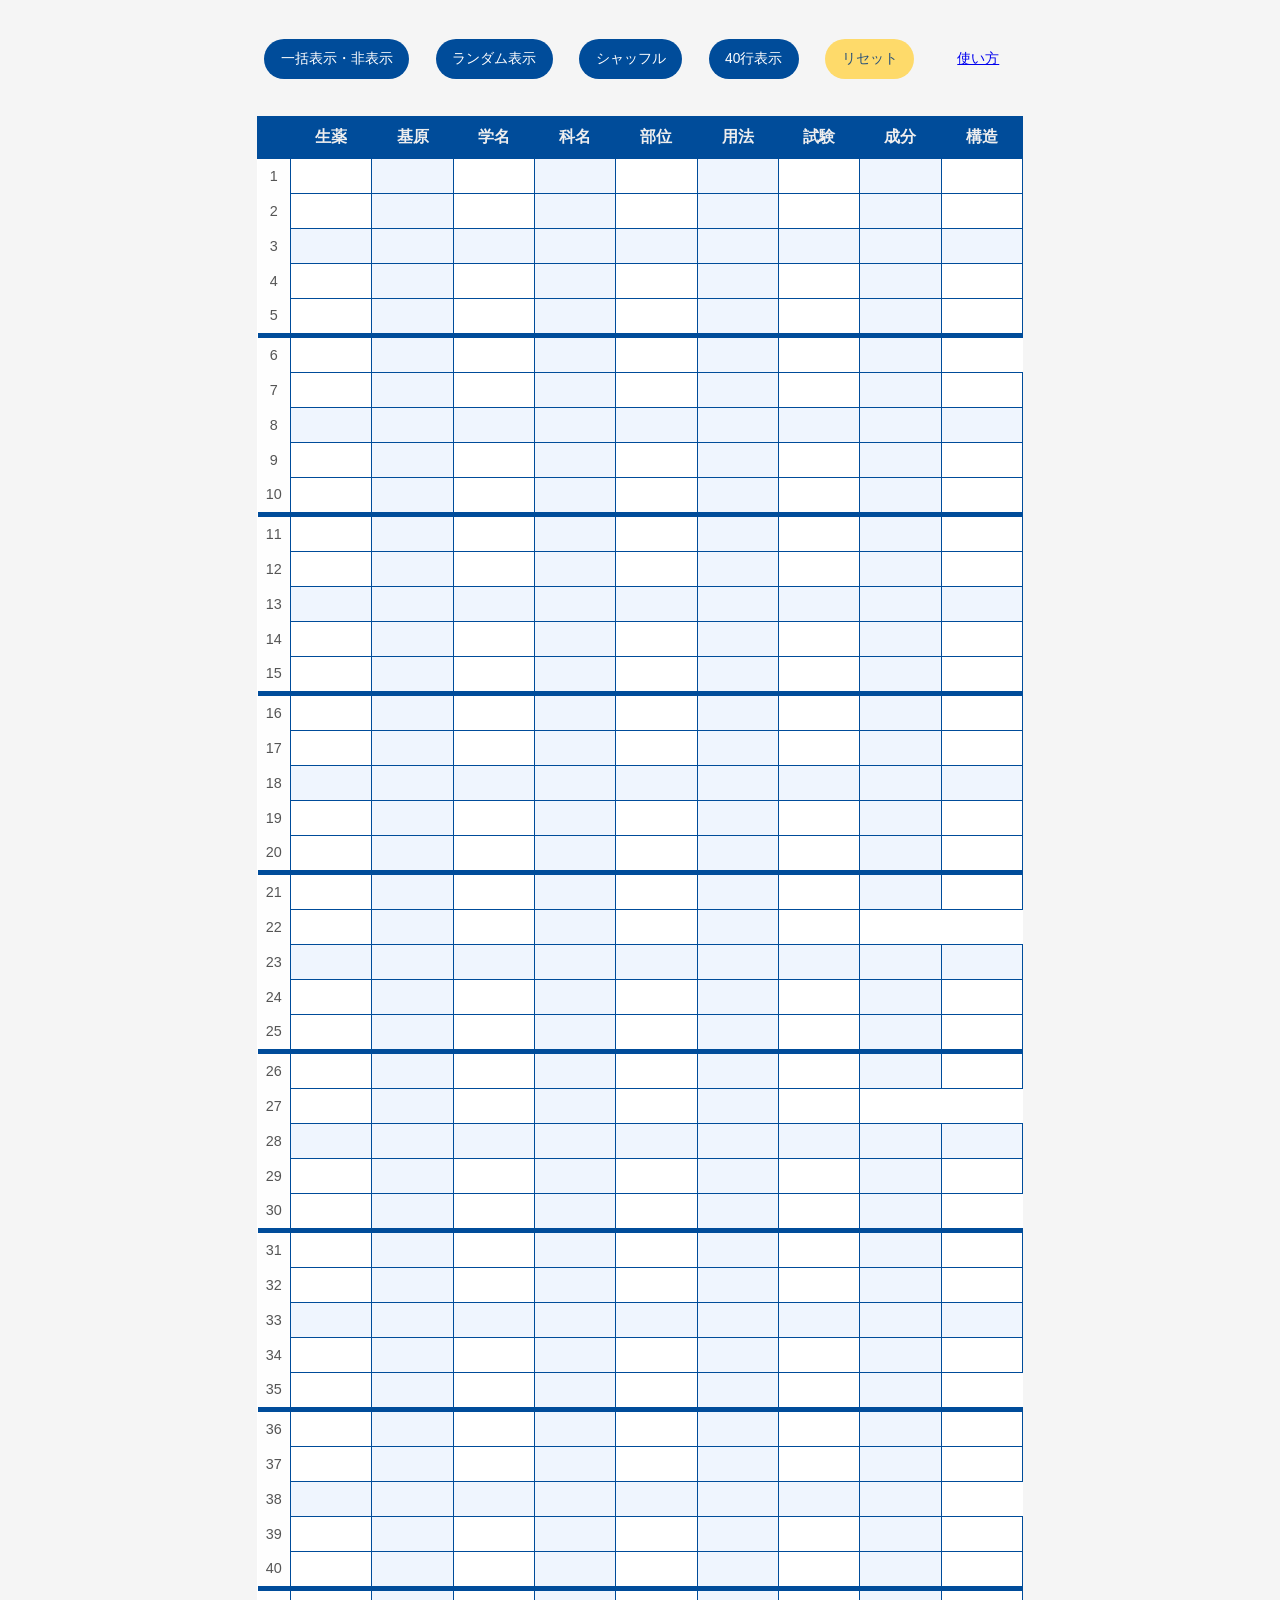
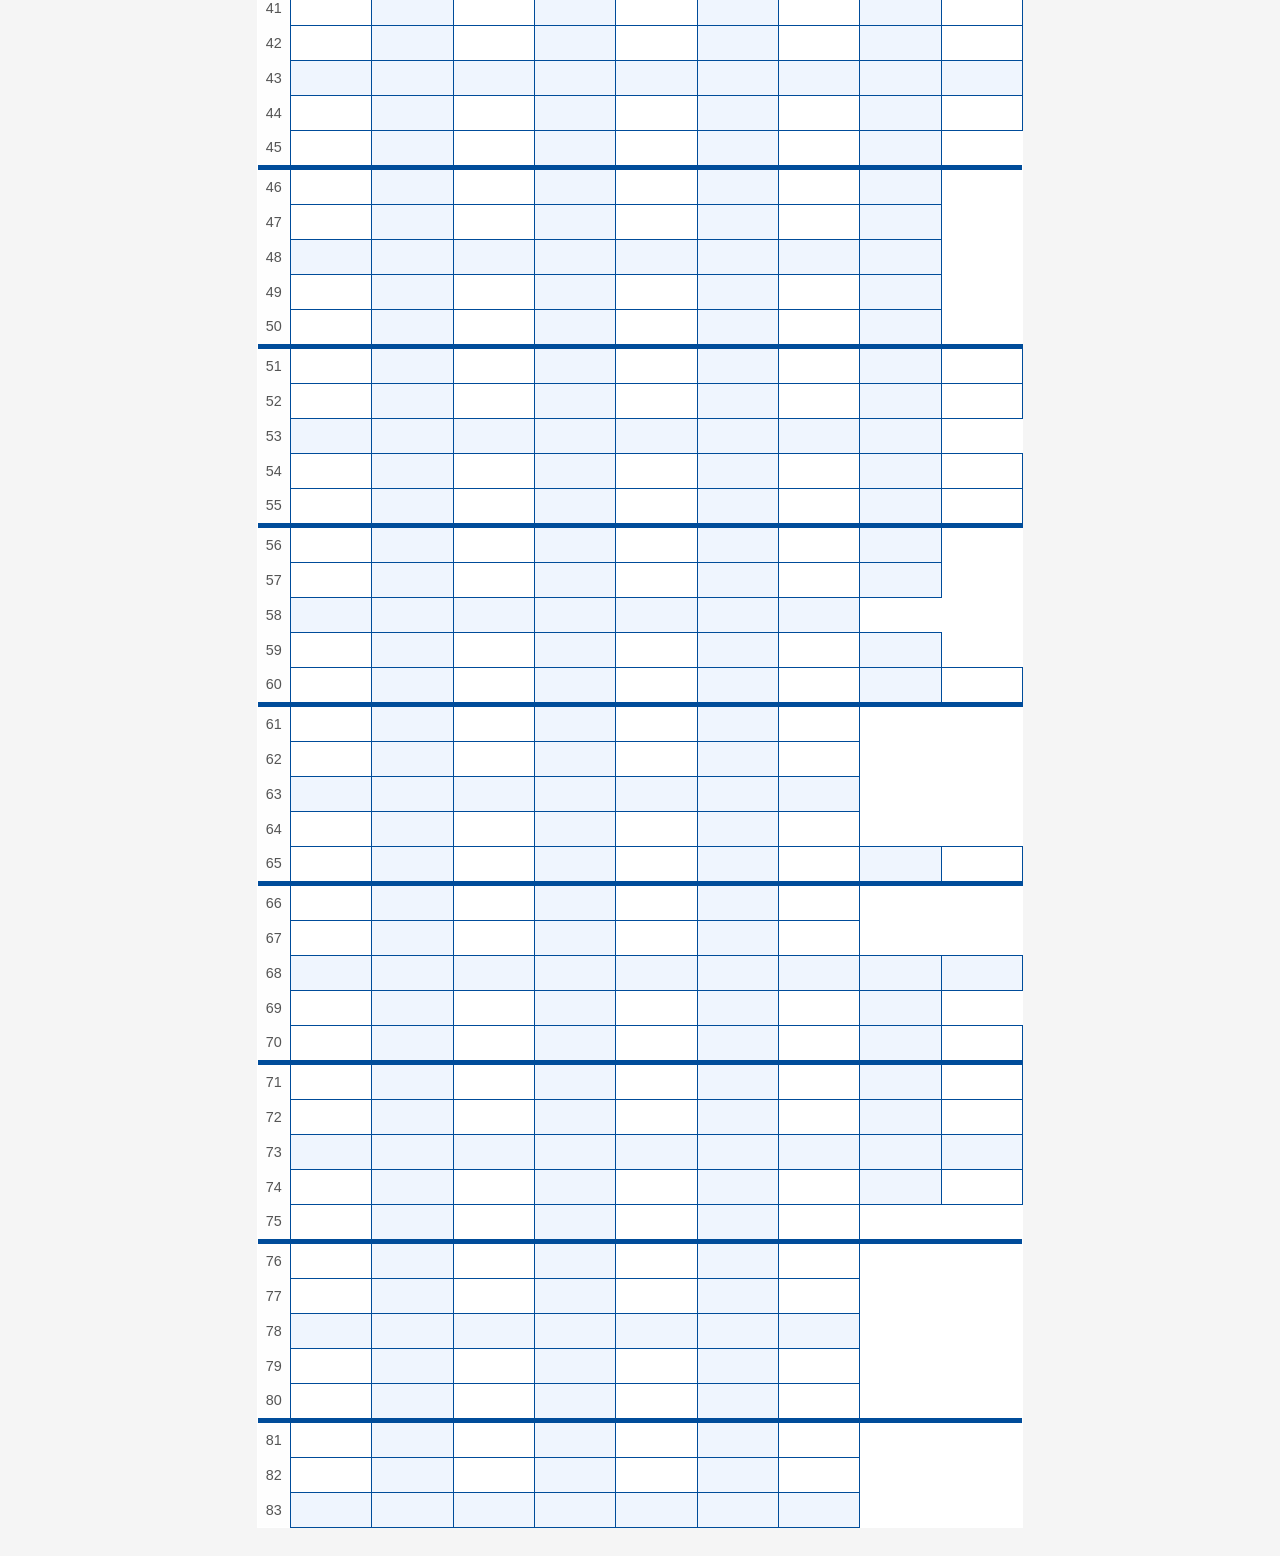
<file: index.html>
<!DOCTYPE html>
<html lang="ja">

<head>
  <meta charset="UTF-8">
  <meta name="viewport" content="width=device-width, initial-scale=1.0">
  <title>生薬暗記用</title>
  <link rel="stylesheet" href="style.css">
</head>

<body>
  <button id="revealAllButton" class="hover">一括表示・非表示</button>
  <button id="createRandomQuizButton" class="hover">ランダム表示</button>
  <button id="shuffleRowsButton" class="hover">シャッフル</button>
  <button id="toggleLimitedModeButton" class="hover">40行表示</button>
  <button id="resetQuizButton" class="hover">リセット</button>
  <button class="normalColor hover"><a href="how-to-use.html">使い方</a></button>
  <table id="quizTable">
    <thead>
      <tr>
        <th class="row-number"></th>
        <th class="quizHead data00">生薬</th>
        <th class="quizHead data01">基原</th>
        <th class="quizHead data02">学名</th>
        <th class="quizHead data03">科名</th>
        <th class="quizHead data04">部位</th>
        <th class="quizHead data05">用法</th>
        <th class="quizHead data06">試験</th>
        <th class="quizHead data07">成分</th>
        <th class="quizHead data08">構造</th>
      </tr>
    </thead>
    <tbody id="quizBody"></tbody>
  </table>

  <script src="scripts/db.js"></script>
  <script src="scripts/script.js"></script>
</body>

</html>
</file>
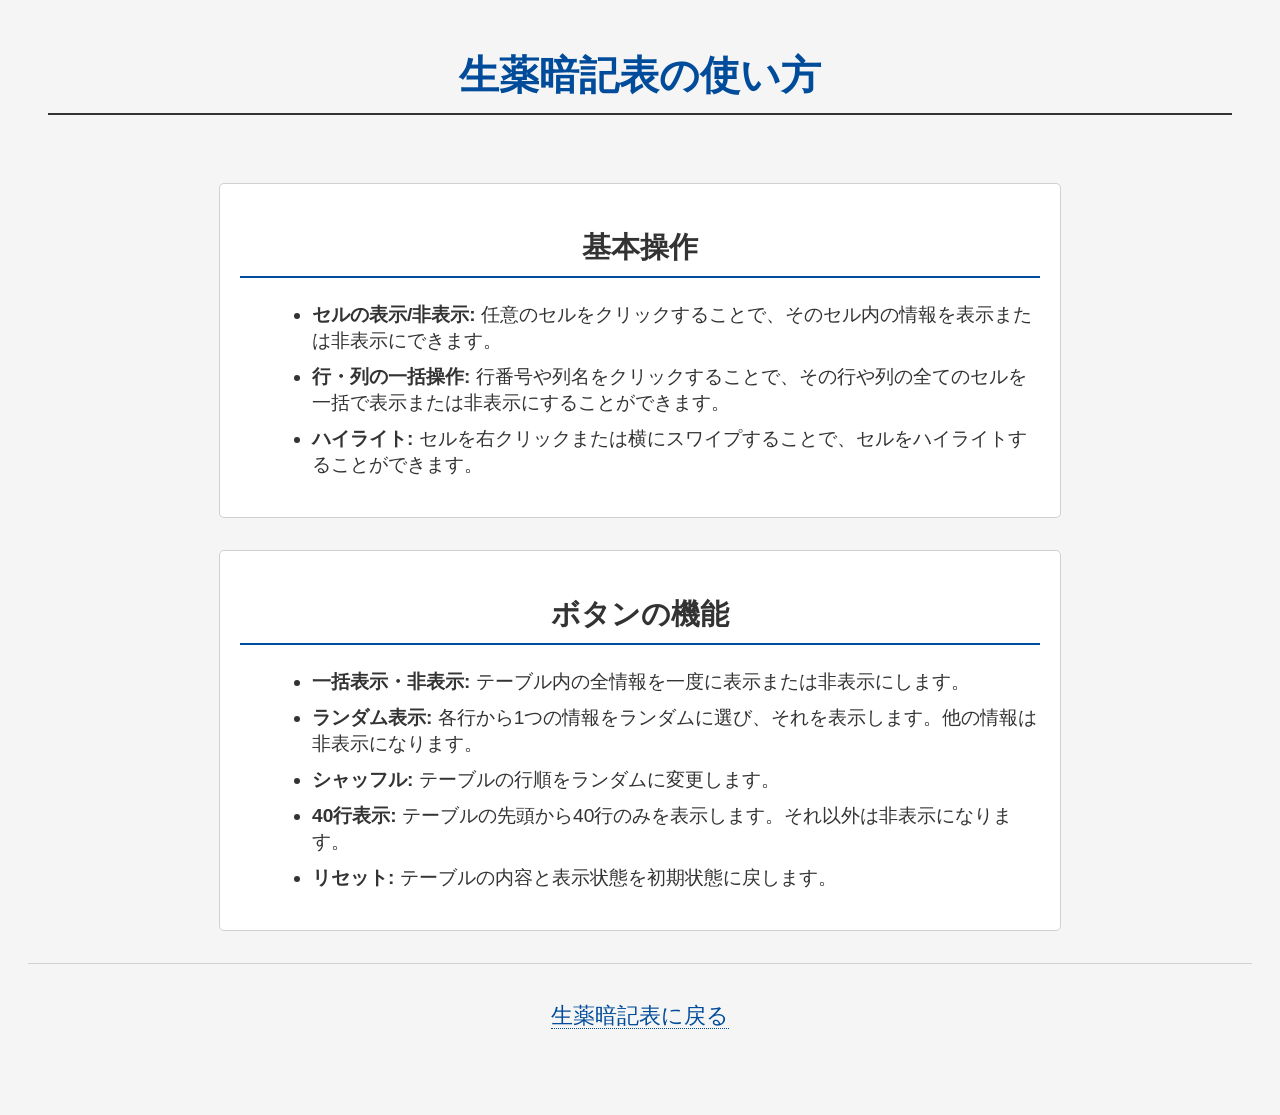
<file: how-to-use.html>
<!DOCTYPE html>
<html lang="ja">

<head>
    <meta charset="UTF-8">
    <meta name="viewport" content="width=device-width, initial-scale=1.0">
    <title>使い方 - 生薬暗記表</title>
    <link rel="stylesheet" href="style.css">
    <style>
        body {
            font-family: Arial, sans-serif;
            padding: 20px;
        }

        header, section, footer {
            margin-bottom: 20px;
            padding: 20px;
        }

        h1, h2 {
            border-bottom: 2px solid #333;
            padding-bottom: 10px;
        }

        ul {
            list-style-type: disc;
            padding-left: 40px;
        }

        li {
            margin-bottom: 10px;
        }

        footer {
            text-align: center;
        }

        a {
            color: #007BFF;
            text-decoration: none;
        }

        a:hover {
            text-decoration: underline;
        }
    </style>
</head>

<body>

    <header>
        <h1>生薬暗記表の使い方</h1>
    </header>

    <main>
        <section>
            <h2>基本操作</h2>
            <ul>
                <li><strong>セルの表示/非表示:</strong> 任意のセルをクリックすることで、そのセル内の情報を表示または非表示にできます。</li>
                <li><strong>行・列の一括操作:</strong> 行番号や列名をクリックすることで、その行や列の全てのセルを一括で表示または非表示にすることができます。</li>
                <li><strong>ハイライト:</strong> セルを右クリックまたは横にスワイプすることで、セルをハイライトすることができます。</li>
            </ul>
        </section>

        <section>
            <h2>ボタンの機能</h2>
            <ul>
                <li><strong>一括表示・非表示:</strong> テーブル内の全情報を一度に表示または非表示にします。</li>
                <li><strong>ランダム表示:</strong> 各行から1つの情報をランダムに選び、それを表示します。他の情報は非表示になります。</li>
                <li><strong>シャッフル:</strong> テーブルの行順をランダムに変更します。</li>
                <li><strong>40行表示:</strong> テーブルの先頭から40行のみを表示します。それ以外は非表示になります。</li>
                <li><strong>リセット:</strong> テーブルの内容と表示状態を初期状態に戻します。</li>
            </ul>
        </section>
    </main>

    <footer>
        <p><a href="main.html">生薬暗記表に戻る</a></p>
    </footer>

</body>

</html>
</file>
<file: style.css>
/* Default styles for the website */

body {
  font-family: 'Roboto', sans-serif;
  background-color: #f5f5f5;
  text-align: center;
  padding: 20px;
  color: #333;
}

h1 {
  font-size: 2.5rem;
  margin: 0 0 1rem;
  text-align: center;
  color: #004c9a;
}

.left {
  text-align: left;
}

/* table styles */

#quizTable {
  margin: 1.6em auto 0 auto;
  border-collapse: collapse;
  background-color: #fff;
}

#quizTable th,
#quizTable td {
  padding: 0.5em 1em;
  border: 1px solid #004c9a;
}

#quizTable th {
  background-color: #004c9a;
  color: #fff;
}

#quizTable tr:nth-child(5n+3) {
  background-color: #eff5fe;
}

#quizTable tr:nth-child(5n) {
  border-bottom: 5px solid #004c9a;
}

#quizTable td {
  text-align: center;
  color: #555;
  font-size: 16px;
}

#quizTable td:nth-child(2n+1) {
  background-color: #eff5fe;
}

#quizTable td:nth-child(5n+4) {
  font-family: 'Noto sans', sans-serif;
}

/* button styles */

button {
  margin: 0.8em;
  padding: 0.8em 1.2em;
  background-color: #004c9a;
  border: none;
  color: #fff;
  font-size: 0.86em;
  height: 1.4em 1.2em;
  border-radius: 3cap;
}

button.hover:hover {
  background-color: #427ab3;
  color: #feda6a;
  cursor: pointer;
}

#resetQuizButton {
  background-color: #feda6a;
  border: none;
  color: #29527a;
}

#resetQuizButton.hover:hover {
  background-color: #ffecb4;
  color: #86b6fd;
  cursor: pointer;
}

button.active-mode {
  background-color: #639bcf;
  color: #f7e2a9;
}

button.normalColor {
  background-color: transparent;
  color: #fff;
}

/* 以下のスタイルは、主にテーブルの見た目を調整するものです。 */
#quizTable td.row-number:hover {
  background-color: #feda6a;
  color: #29527a;
  cursor: pointer;
}

#quizTable img {
  max-width: 5em;
  max-height: 5em;
  display: block;
  margin: auto;
}

#quizTable td.blank {
  cursor: pointer;
  color: transparent;
}

/* #quizTable td.blank:hover,
#quizTable td.revealed:hover {
  background-color: #fffbc5;
  color: #555;
}*/

#quizTable th.quizHead {
  margin: 10px;
  padding: 10px 20px;
  font-size: 16px;
  background-color: #004c9a;
  color: #eee;
  cursor: pointer;
  transition: background-color 0.3s;
}

#quizTable th.quizHead:hover {
  background-color: #427ab3;
  color: #feda6a;
}

#quizTable th.row-number {
  background-color: #004c9a;
  border: 1px solid #004c9a;
}

#quizTable td.row-number {
  padding: 0% 0.2em;
  background-color: #fefefe;
  border: none;
  font-size: 0.9em;
  font-family: 'Roboto', sans-serif;
}

#quizTable th.row-number span {
  font-size: 0.8em;
  color: #004c9a;
}

#quizTable td.highlighted {
  background-color: #feda6a;  /* ハイライト時のアクセントカラー */
  color: #004c9a;
}


/* セクションスタイル */
section {
  margin: 2rem auto;
  padding: 1rem;
  border: 1px solid #d1d1d1;
  border-radius: 5px;
  background-color: #fff;
  max-width: 800px;
}

section h2 {
  font-size: 1.8rem;
  border-bottom: 2px solid #004c9a;
  padding-bottom: 0.5rem;
}

section p,
section ul {
  font-size: 1.2rem;
  text-align: left;
  margin-top: 1rem;
}

section ul {
  list-style-type: disc;
  margin-left: 2rem;
}

/* フッタースタイル */
footer {
  margin: 2rem auto;
  text-align: center;
  padding-top: 1rem;
  border-top: 1px solid #d1d1d1;
}

footer a {
  color: #004c9a;
  text-decoration: none;
  font-size: 1.4rem;
  border-bottom: 1px dotted #004c9a;
}

footer a:hover {
  color: #feda6a;
  border-bottom: 1px solid #004c9a;
}
</file>
